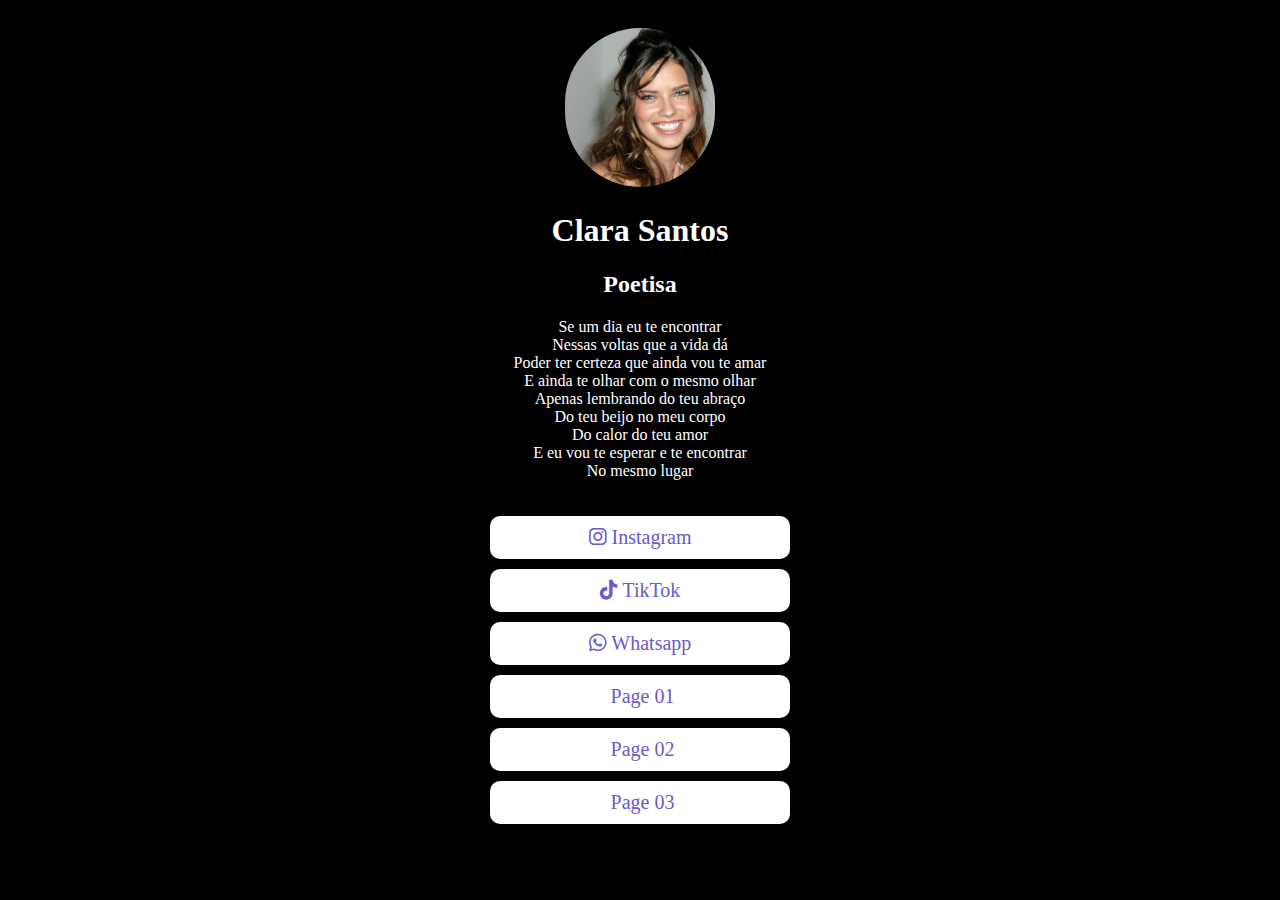
<file: index.html>
<!DOCTYPE html>
<html lang="pt-br">
<head>
    <meta charset="UTF-8">
    <meta name="viewport" content="width=device-width, initial-scale=1.0">
    <title>Document</title>
    <link href="mimo.css" rel="stylesheet">
    <link rel="stylesheet" href="https://cdnjs.cloudflare.com/ajax/libs/font-awesome/6.0.0-beta3/css/all.min.css">
 </head>
 <body>
<img src="adriana lima.jpg" width="150">
<h1>Clara Santos</h1>
<h2>Poetisa</h2>
<p>
    Se um dia eu te encontrar <br>
    Nessas voltas que a vida dá <br>
    Poder ter certeza que ainda vou te amar <br>
    E ainda te olhar com o mesmo olhar <br>
    Apenas lembrando do teu abraço <br>
    Do teu beijo no meu corpo <br>
    Do calor do teu amor <br>
    E eu vou te esperar e te encontrar <br>
    No mesmo lugar <br>
</p>
<div class="teste">
    <center>
<a href="https://www.instagram.com/c.clarasantos?igsh=MWkwdTBjendtYmQzbQ=="><i class="fab fa-instagram"></i> Instagram</a>
<a href="https://www.tiktok.com/@c.clarasantos?_t=ZM-8u6d6DcZQaz&_r=1"><i class="fab fa-tiktok"></i> TikTok</a>
<a href="https://wa.me/qr/CXR4BTKCND3KK1"><i class="fab fa-whatsapp"></i> Whatsapp</a>
<a href="https://clarasenai25.github.io/page01/"><i class="fab fa-"></i> Page 01</a>
<a href="https://clarasenai25.github.io/page02/"><i class="fab fa-"></i> Page 02</a>
<a href="https://clarasenai25.github.io/page03/"><i class="fab fa-"></i> Page 03</a>
</div>
 </body>
</file>
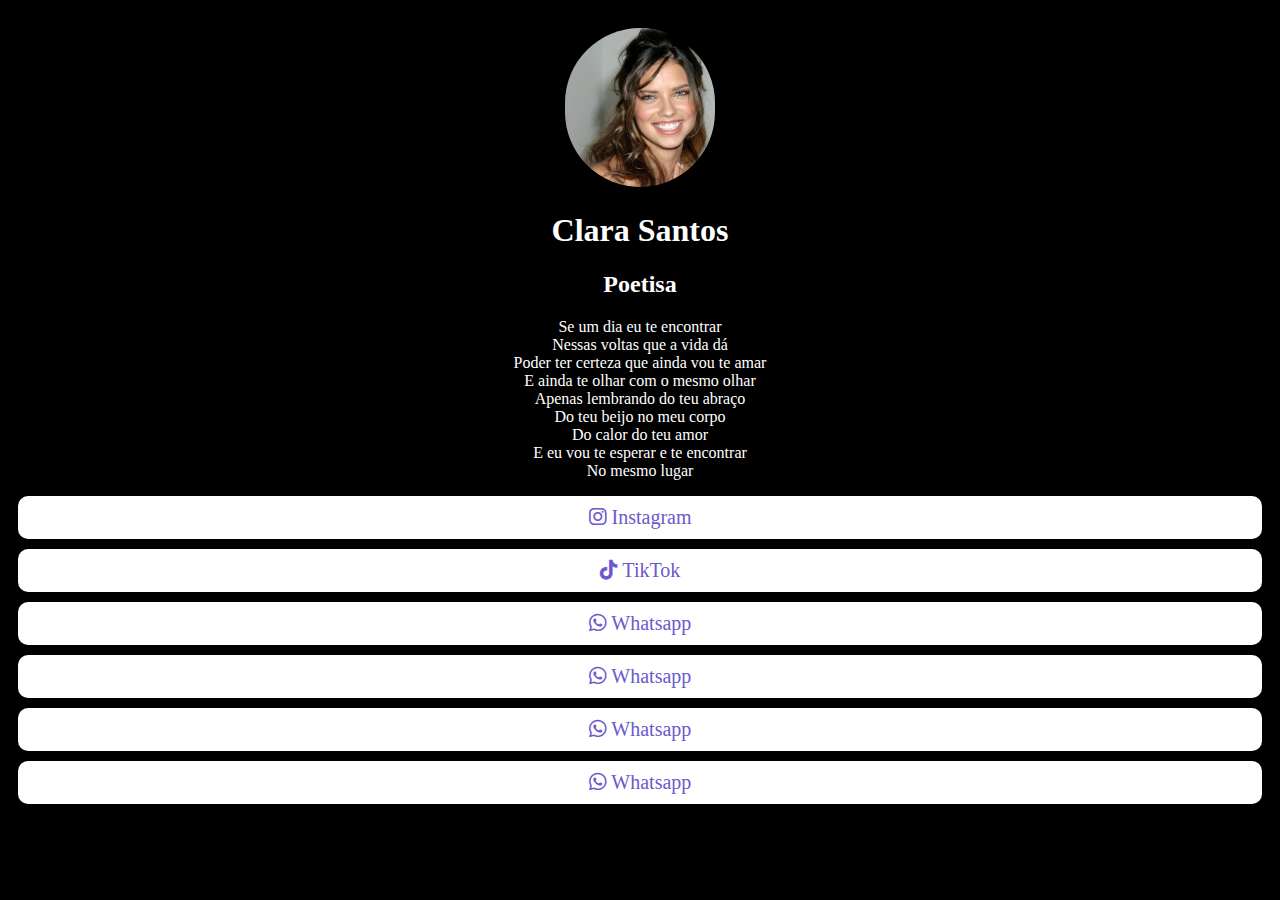
<file: perfil.html>
<!DOCTYPE html>
<html lang="pt-br">
<head>
    <meta charset="UTF-8">
    <meta name="viewport" content="width=device-width, initial-scale=1.0">
    <title>Document</title>
    <link href="mimo.css" rel="stylesheet">
    <link rel="stylesheet" href="https://cdnjs.cloudflare.com/ajax/libs/font-awesome/6.0.0-beta3/css/all.min.css">
 </head>
 <body>
<img src="adriana lima.jpg" width="150">
<h1>Clara Santos</h1>
<h2>Poetisa</h2>
<p>
    Se um dia eu te encontrar <br>
    Nessas voltas que a vida dá <br>
    Poder ter certeza que ainda vou te amar <br>
    E ainda te olhar com o mesmo olhar <br>
    Apenas lembrando do teu abraço <br>
    Do teu beijo no meu corpo <br>
    Do calor do teu amor <br>
    E eu vou te esperar e te encontrar <br>
    No mesmo lugar <br>
</p>
<a href="https://www.instagram.com/c.clarasantos?igsh=MWkwdTBjendtYmQzbQ=="><i class="fab fa-instagram"></i> Instagram</a>
<a href="https://www.tiktok.com/@c.clarasantos?_t=ZM-8u6d6DcZQaz&_r=1"><i class="fab fa-tiktok"></i> TikTok</a>
<a href="https://wa.me/qr/CXR4BTKCND3KK1"><i class="fab fa-whatsapp"></i> Whatsapp</a>
<a href="https://wa.me/qr/CXR4BTKCND3KK1"><i class="fab fa-whatsapp"></i> Whatsapp</a>
<a href="https://wa.me/qr/CXR4BTKCND3KK1"><i class="fab fa-whatsapp"></i> Whatsapp</a>
<a href="https://wa.me/qr/CXR4BTKCND3KK1"><i class="fab fa-whatsapp"></i> Whatsapp</a>
 </body>
</file>
<file: mimo.css>
body {
    text-align: center;
    background: black;
    font-family: 'Trebuchet MS';
    color: white;
}

h2 {
    font-size: 24px;
}

a {
    background-color: white;
    font-size: 20px;
    color: slateblue;
    padding: 10px;
    text-align: center;
    border-radius: 10px;
    margin: 10px;
    display: block;
    text-decoration: none;
    min-width: 200;
    max-width: 500;
}

img {
    border-radius: 75px;
    margin-top: 20px;
    animation: bounce 3s infinite;
}

@keyframes bounce {

    0%,
    20%,
    50%,
    80%,
    100% {
        transform: translateY(0);
    }

    40% {
        transform: translateY(-20px);
    }

    60% {
        transform: translateY(-10px);
    }
}

.teste {
    width: 320px;
    height: 50px;
    padding: 10px;
    margin-left: auto;
    margin-right: auto;
    
  }
</file>
